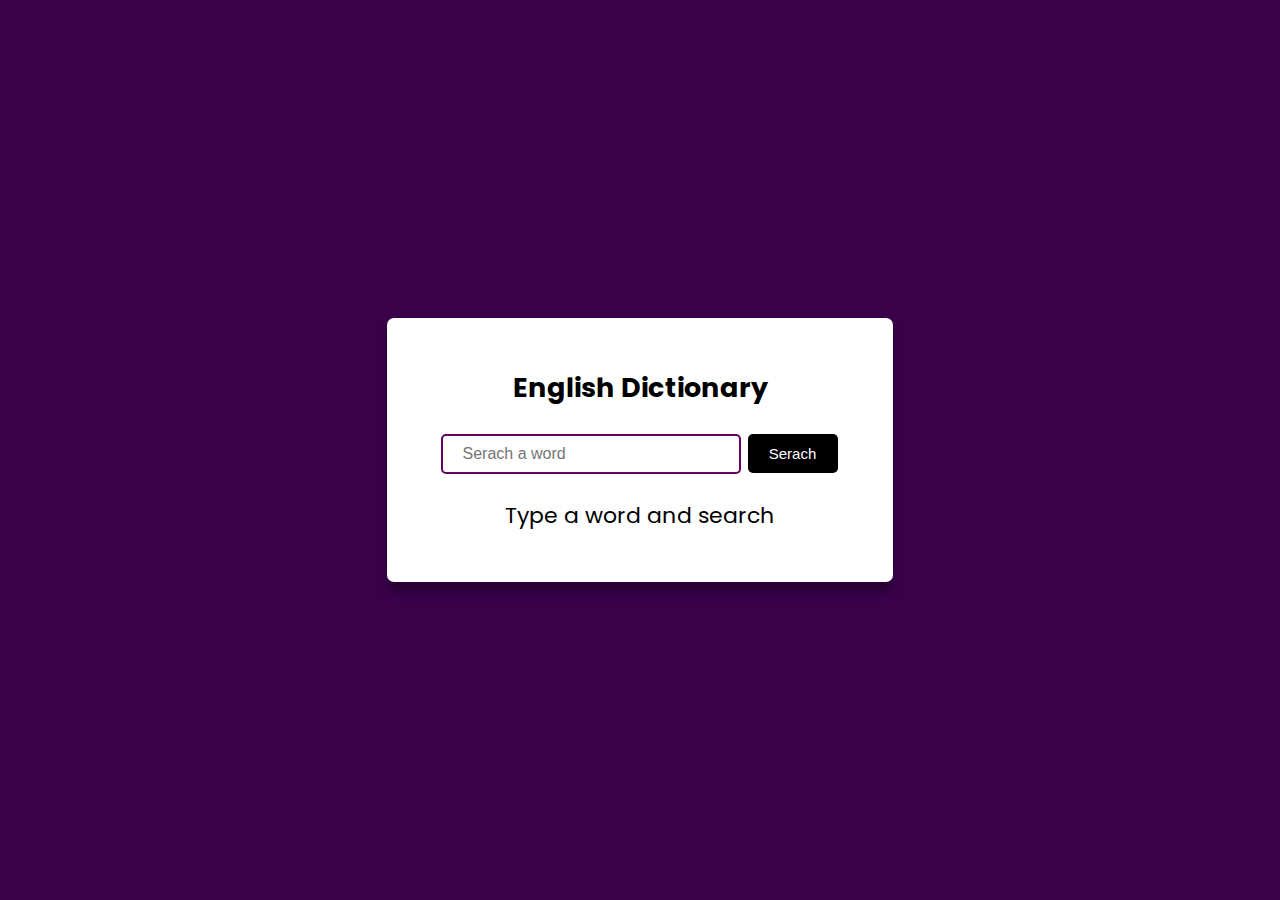
<file: index.html>
<!DOCTYPE html>
<html lang="en">

<head>
    <meta charset="UTF-8">
    <meta name="viewport" content="width=device-width, initial-scale=1.0">
    <title>Dictionary</title>
    <link rel="preconnect" href="https://fonts.googleapis.com">
    <link rel="preconnect" href="https://fonts.gstatic.com" crossorigin>
    <link href="https://fonts.googleapis.com/css2?family=Poppins&display=swap" rel="stylesheet">
    <link rel="stylesheet" href="index.css">
</head>

<body>
    <div id="container">
        <div id="div1">
            <h2>English Dictionary</h2>
            <input type="text" placeholder="Serach a word" id="input-el">
            <button id="search-el">Serach</button>
            <p id="suggestion-el">Type a word and search</p>
            <p id="info-el"></p>
        </div>
        <div id="container2-el">
            <p class="word" >Word Title :  <span id="word-el"> ________ </span></p>
            <p class="meaning">Meaning :  <span id="meaning-el">________</span></p>
            <audio controls id="audio-el"></audio>
        </div>
    </div>
    <script src="index.js"></script>
</body>

</html>
</file>
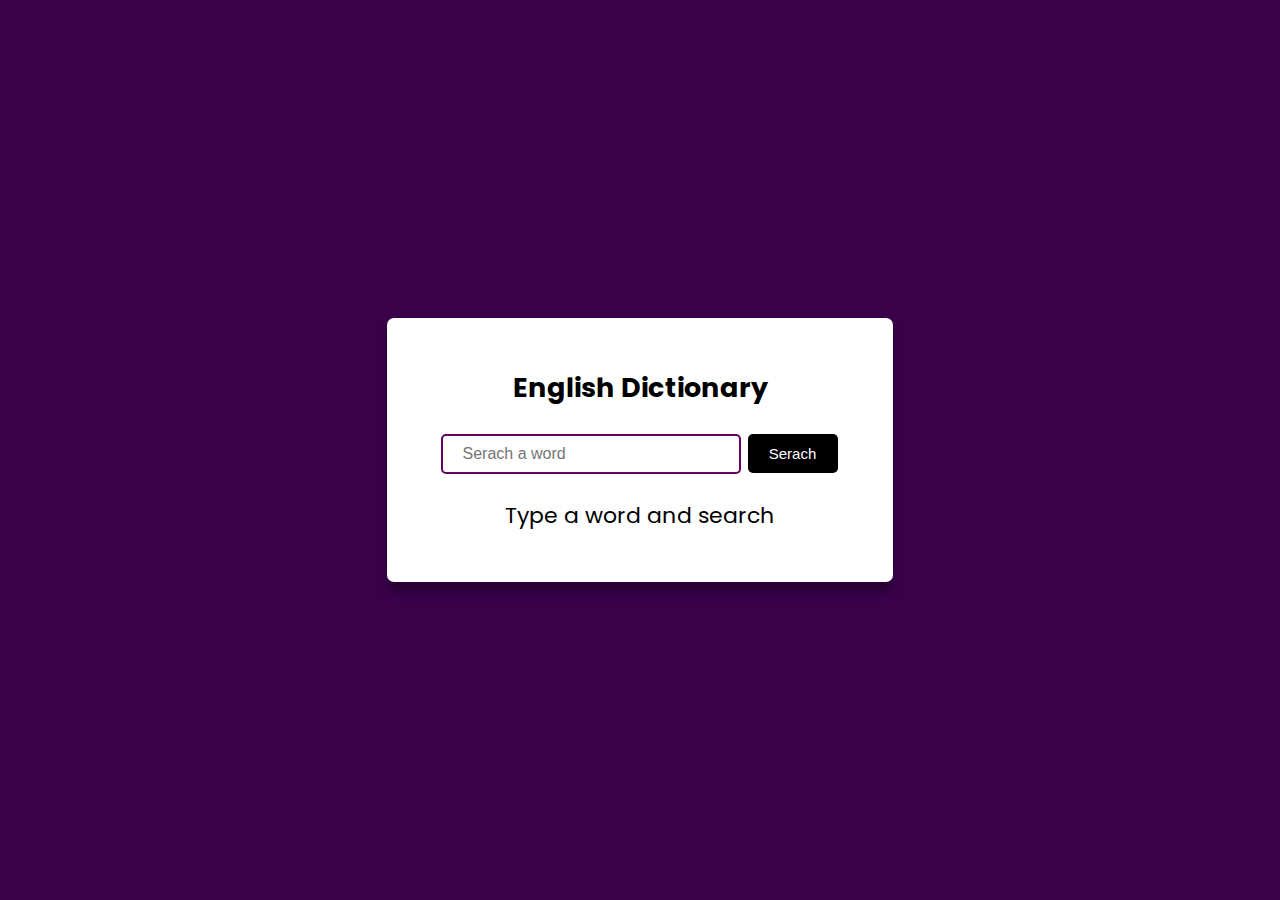
<file: dicton.html>
<!DOCTYPE html>
<html lang="en">

<head>
    <meta charset="UTF-8">
    <meta name="viewport" content="width=device-width, initial-scale=1.0">
    <title>Dictionary</title>
    <link rel="preconnect" href="https://fonts.googleapis.com">
    <link rel="preconnect" href="https://fonts.gstatic.com" crossorigin>
    <link href="https://fonts.googleapis.com/css2?family=Poppins&display=swap" rel="stylesheet">
    <link rel="stylesheet" href="dicton.css">
</head>

<body>
    <div id="container">
        <div id="div1">
            <h2>English Dictionary</h2>
            <input type="text" placeholder="Serach a word" id="input-el">
            <button id="search-el">Serach</button>
            <p id="suggestion-el">Type a word and search</p>
            <p id="info-el"></p>
        </div>
        <div id="container2-el">
            <p class="word" >Word Title :  <span id="word-el"> ________ </span></p>
            <p class="meaning">Meaning :  <span id="meaning-el">________</span></p>
            <audio controls id="audio-el"></audio>
        </div>
    </div>
    <script src="diction.js"></script>
</body>

</html>
</file>
<file: index.css>
body
{
    margin: 0;
    display: flex;
    min-height: 100vh;
    justify-content: center;
    align-items: center;
    background-color: rgb(58, 0, 74);
    font-family: 'Poppins', sans-serif;
}

#container{
    background-color: rgb(255, 255, 255);
    padding: 28px;
    border-radius: 7px;
    box-shadow: 0 10px 10px rgba(0, 0, 0, .3);
    width: 60%;
    margin: 10px;
    max-width: 450px;
    text-align: center;
    font-size: 18px;
}

button
{
    border:none;
    width: 90px;
    height: 39px;
    padding: 10px 3px;
    margin: 4px 2px;
    color: rgb(255, 255, 255);
    background-color: rgb(0, 0, 0);
    border-radius: 5px;
    text-align: center;
    font-size: 15px;
}

button:hover
{
    box-shadow: 0 5px 10px rgba(0, 0, 0, .3);
    transition: all 300ms ease;
}

input{
    height: 40px;
    width: 300px;
    box-sizing: border-box;
    border: 2px solid rgb(100, 0, 94);
    font-size: 16px;
    padding: 0 20px;
    border-radius: 5px;
}

#suggestion-el
{
    font-size: 22px;
}

#container2-el
{
    display: none;
    font-size: 18px;
}
</file>
<file: dicton.css>
body
{
    margin: 0;
    display: flex;
    min-height: 100vh;
    justify-content: center;
    align-items: center;
    background-color: rgb(58, 0, 74);
    font-family: 'Poppins', sans-serif;
}

#container{
    background-color: rgb(255, 255, 255);
    padding: 28px;
    border-radius: 7px;
    box-shadow: 0 10px 10px rgba(0, 0, 0, .3);
    width: 60%;
    margin: 10px;
    max-width: 450px;
    text-align: center;
    font-size: 18px;
}

button
{
    border:none;
    width: 90px;
    height: 39px;
    padding: 10px 3px;
    margin: 4px 2px;
    color: rgb(255, 255, 255);
    background-color: rgb(0, 0, 0);
    border-radius: 5px;
    text-align: center;
    font-size: 15px;
}

button:hover
{
    box-shadow: 0 5px 10px rgba(0, 0, 0, .3);
    transition: all 300ms ease;
}

input{
    height: 40px;
    width: 300px;
    box-sizing: border-box;
    border: 2px solid rgb(100, 0, 94);
    font-size: 16px;
    padding: 0 20px;
    border-radius: 5px;
}

#suggestion-el
{
    font-size: 22px;
}

#container2-el
{
    display: none;
    font-size: 18px;
}

/* .word,.meaning
{
    text-decoration: underline black;
} */
</file>
